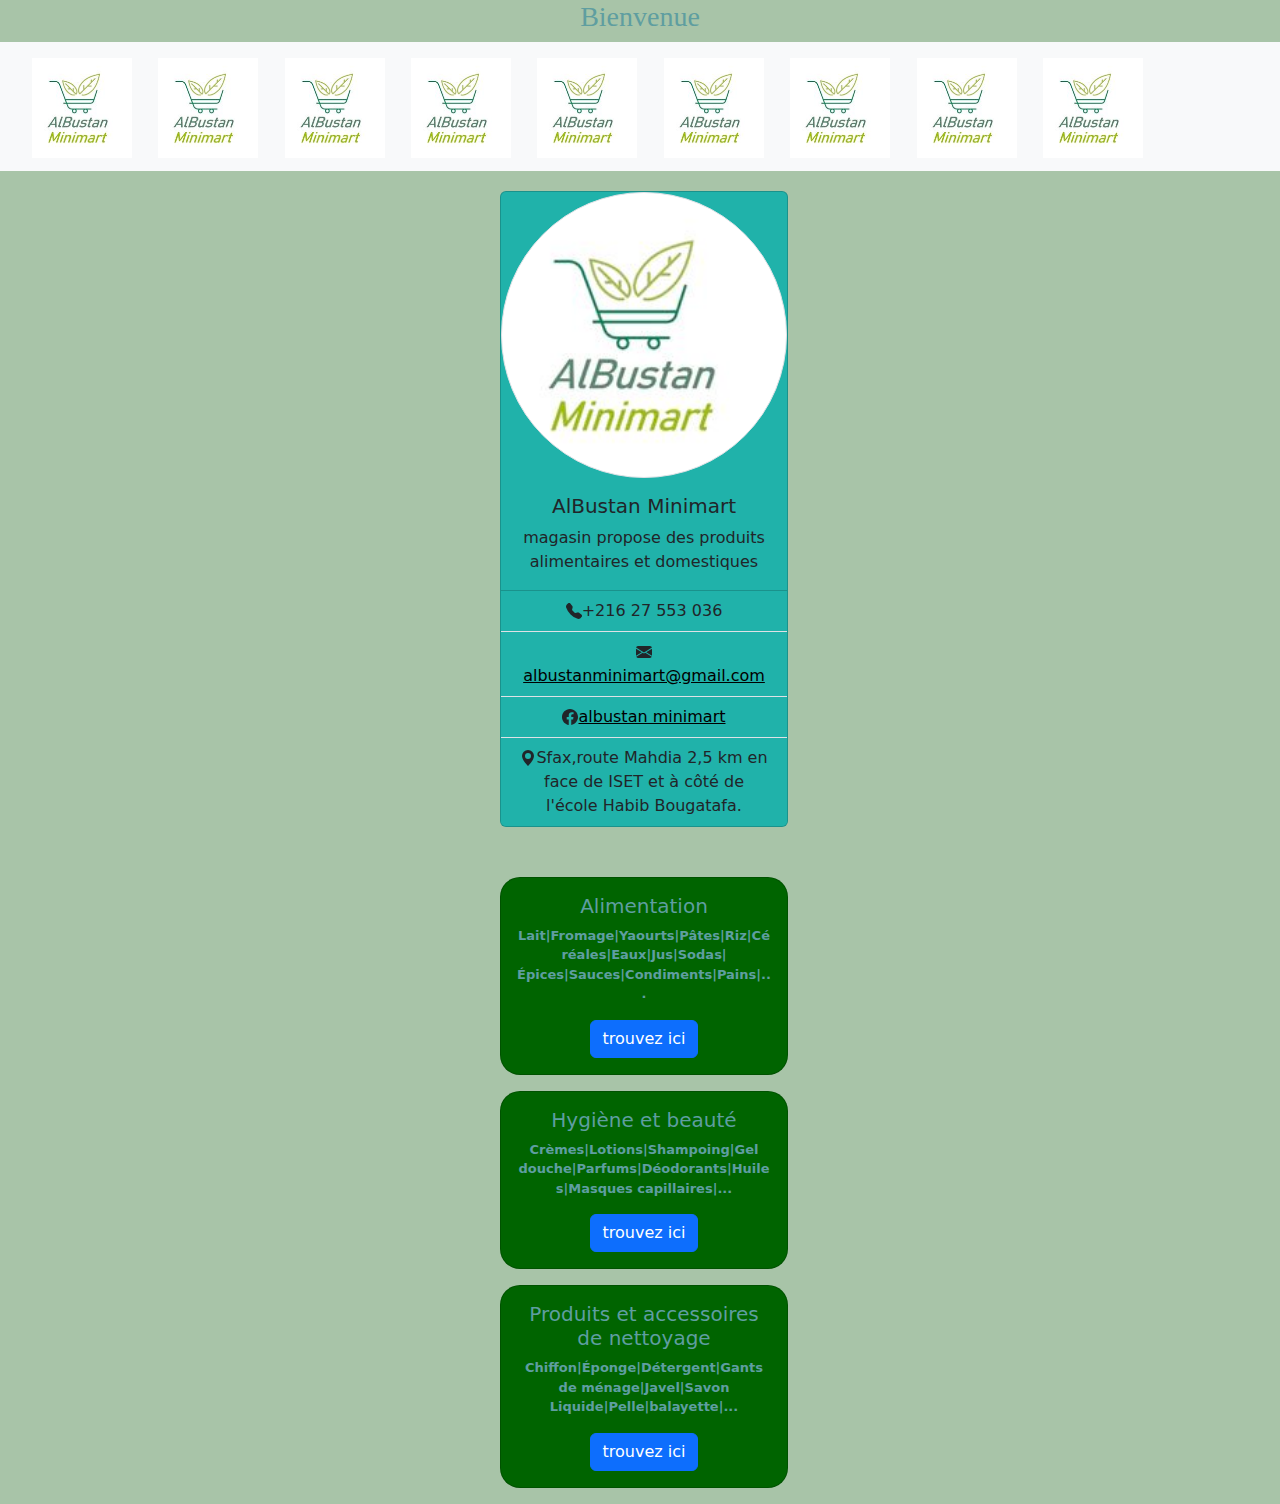
<file: index.html>
<!DOCTYPE html>
<html lang="en">
<head>
    <meta charset="UTF-8">
    <meta name="viewport" content="width=device-width, initial-scale=1.0">
    <title>Minimart El Bustan</title>
    <link rel="stylesheet" href="style.css">
    <link href="https://cdn.jsdelivr.net/npm/bootstrap@5.3.3/dist/css/bootstrap.min.css" rel="stylesheet" integrity="sha384-QWTKZyjpPEjISv5WaRU9OFeRpok6YctnYmDr5pNlyT2bRjXh0JMhjY6hW+ALEwIH" crossorigin="anonymous">

</head>
<body style="background-color:rgb(168, 196, 168);">
    <h3 id="h3">Bienvenue</h3>
    <!--nav bar pour une photo avec animation en CSS-->
    <nav  class="navbar navbar-expand-lg navbar-light bg-light scrolled">
        <div class="container-fluid">
          <!-- Logo avec image -->
          <a class="navbar-brand" href="#">
            <img src="minimart.jpg" alt="Logo" id="a" class="d-inline-block align-text-top">
            <img src="minimart.jpg" alt="Logo" id="a" class="d-inline-block align-text-top">
            <img src="minimart.jpg" alt="Logo" id="a" class="d-inline-block align-text-top">
            <img src="minimart.jpg" alt="Logo" id="a" class="d-inline-block align-text-top">
            <img src="minimart.jpg" alt="Logo" id="a" class="d-inline-block align-text-top">
            <img src="minimart.jpg" alt="Logo" id="a" class="d-inline-block align-text-top">
            <img src="minimart.jpg" alt="Logo" id="a" class="d-inline-block align-text-top">
            <img src="minimart.jpg" alt="Logo" id="a" class="d-inline-block align-text-top">
            <img src="minimart.jpg" alt="Logo" id="a" class="d-inline-block align-text-top">
          </a>
          
          <!-- Bouton hamburger pour les petits écrans -->
          <button class="navbar-toggler" type="button" data-bs-toggle="collapse" data-bs-target="#navbarNav" aria-controls="navbarNav" aria-expanded="false" aria-label="Toggle navigation">
            <span class="navbar-toggler-icon"></span>
          </button>
        </div>
      </nav>



      <!--card-->
      <div id="div" class="card" style="width: 18rem; text-align: center;background-color: lightseagreen; margin-top: 20px;">
        <img src="minimart.jpg" class="card-img-top rounded-circle img-thumbnail" alt="magasinsfax">
        <div class="card-body">
          <h5 class="card-title">AlBustan Minimart</h5>
          <p class="card-text">magasin propose des produits alimentaires et domestiques</p>
        </div>
        <!--les elements de card-->
        <ul class="list-group list-group-flush">

          <li class="list-group-item" style="background-color: lightseagreen;"><svg xmlns="http://www.w3.org/2000/svg" width="16" height="16" fill="currentColor" class="bi bi-telephone-fill" viewBox="0 0 16 16">
            <path fill-rule="evenodd" d="M1.885.511a1.745 1.745 0 0 1 2.61.163L6.29 2.98c.329.423.445.974.315 1.494l-.547 2.19a.68.68 0 0 0 .178.643l2.457 2.457a.68.68 0 0 0 .644.178l2.189-.547a1.75 1.75 0 0 1 1.494.315l2.306 1.794c.829.645.905 1.87.163 2.611l-1.034 1.034c-.74.74-1.846 1.065-2.877.702a18.6 18.6 0 0 1-7.01-4.42 18.6 18.6 0 0 1-4.42-7.009c-.362-1.03-.037-2.137.703-2.877z"/>
          </svg>+216 27 553 036</li>

          <li class="list-group-item" style="background-color: lightseagreen;"><svg xmlns="http://www.w3.org/2000/svg" width="16" height="16" fill="currentColor" class="bi bi-envelope-fill" viewBox="0 0 16 16">
            <path d="M.05 3.555A2 2 0 0 1 2 2h12a2 2 0 0 1 1.95 1.555L8 8.414zM0 4.697v7.104l5.803-3.558zM6.761 8.83l-6.57 4.027A2 2 0 0 0 2 14h12a2 2 0 0 0 1.808-1.144l-6.57-4.027L8 9.586zm3.436-.586L16 11.801V4.697z"/>
          </svg><a href="mailto:albustanminimart@gmail.com" style="color: black;">albustanminimart@gmail.com</a></li>
          
          <li class="list-group-item" style="background-color: lightseagreen;"><svg xmlns="http://www.w3.org/2000/svg" width="16" height="16" fill="currentColor" class="bi bi-facebook" viewBox="0 0 16 16">
            <path d="M16 8.049c0-4.446-3.582-8.05-8-8.05C3.58 0-.002 3.603-.002 8.05c0 4.017 2.926 7.347 6.75 7.951v-5.625h-2.03V8.05H6.75V6.275c0-2.017 1.195-3.131 3.022-3.131.876 0 1.791.157 1.791.157v1.98h-1.009c-.993 0-1.303.621-1.303 1.258v1.51h2.218l-.354 2.326H9.25V16c3.824-.604 6.75-3.934 6.75-7.951"/>
          </svg><a href="https://www.facebook.com/Albustanminimart?mibextid=ZbWKwL"  style="color: black;">albustan minimart</a></li>
          
          <li class="list-group-item" style="background-color: lightseagreen;"><svg xmlns="http://www.w3.org/2000/svg" width="16" height="16" fill="currentColor" class="bi bi-geo-alt-fill" viewBox="0 0 16 16">
            <path d="M8 16s6-5.686 6-10A6 6 0 0 0 2 6c0 4.314 6 10 6 10m0-7a3 3 0 1 1 0-6 3 3 0 0 1 0 6"/>
          </svg>Sfax,route Mahdia 2,5 km en face de ISET et à côté de l'école Habib Bougatafa.</li>
        
        </ul>
      </div>



      <!--shop1-->
      <div id="divshop">
      <div class="card text-center mb-3" style="width: 18rem;border-radius: 20px;color: cadetblue;background-color: darkgreen;">
        <div class="card-body">
          <h5 class="card-title">Alimentation</h5>
          <p class="card-text"style="font-size: small;font-weight: bold;">Lait|Fromage|Yaourts|Pâtes|Riz|Céréales|Eaux|Jus|Sodas|Épices|Sauces|Condiments|Pains|...</p>
          <a href="alim.html" class="btn btn-primary">trouvez ici</a>
        </div>
      </div>
      <!--shop2-->
      <div class="card text-center mb-3" style="width: 18rem;border-radius: 20px;color: cadetblue;background-color: darkgreen;">
        <div class="card-body">
          <h5 class="card-title">Hygiène et beauté</h5>
          <p class="card-text" style="font-size: small;font-weight: bold;">Crèmes|Lotions|Shampoing|Gel douche|Parfums|Déodorants|Huiles|Masques capillaires|... </p>
          <a href="bauttt.html" class="btn btn-primary">trouvez ici</a>
        </div>
      </div>
      <!--shop3-->
      <div class="card text-center mb-3" style="width: 18rem;border-radius: 20px;color: cadetblue;background-color: darkgreen;">
        <div class="card-body">
          <h5 class="card-title">Produits et accessoires de nettoyage</h5>
          <p class="card-text" style="font-size: small;font-weight: bold;">Chiffon|Éponge|Détergent|Gants de ménage|Javel|Savon Liquide|Pelle|balayette|...</p>
          <a href="netyg.html" class="btn btn-primary">trouvez ici</a>
        </div>
      </div>
    </div>


    <script src="https://cdn.jsdelivr.net/npm/bootstrap@5.3.3/dist/js/bootstrap.bundle.min.js" integrity="sha384-YvpcrYf0tY3lHB60NNkmXc5s9fDVZLESaAA55NDzOxhy9GkcIdslK1eN7N6jIeHz" crossorigin="anonymous"></script>
    <script src="https://cdn.jsdelivr.net/npm/@popperjs/core@2.11.8/dist/umd/popper.min.js" integrity="sha384-I7E8VVD/ismYTF4hNIPjVp/Zjvgyol6VFvRkX/vR+Vc4jQkC+hVqc2pM8ODewa9r" crossorigin="anonymous"></script>
    <script src="https://cdn.jsdelivr.net/npm/bootstrap@5.3.3/dist/js/bootstrap.min.js" integrity="sha384-0pUGZvbkm6XF6gxjEnlmuGrJXVbNuzT9qBBavbLwCsOGabYfZo0T0to5eqruptLy" crossorigin="anonymous"></script>
    
</body>
</html>
</file>
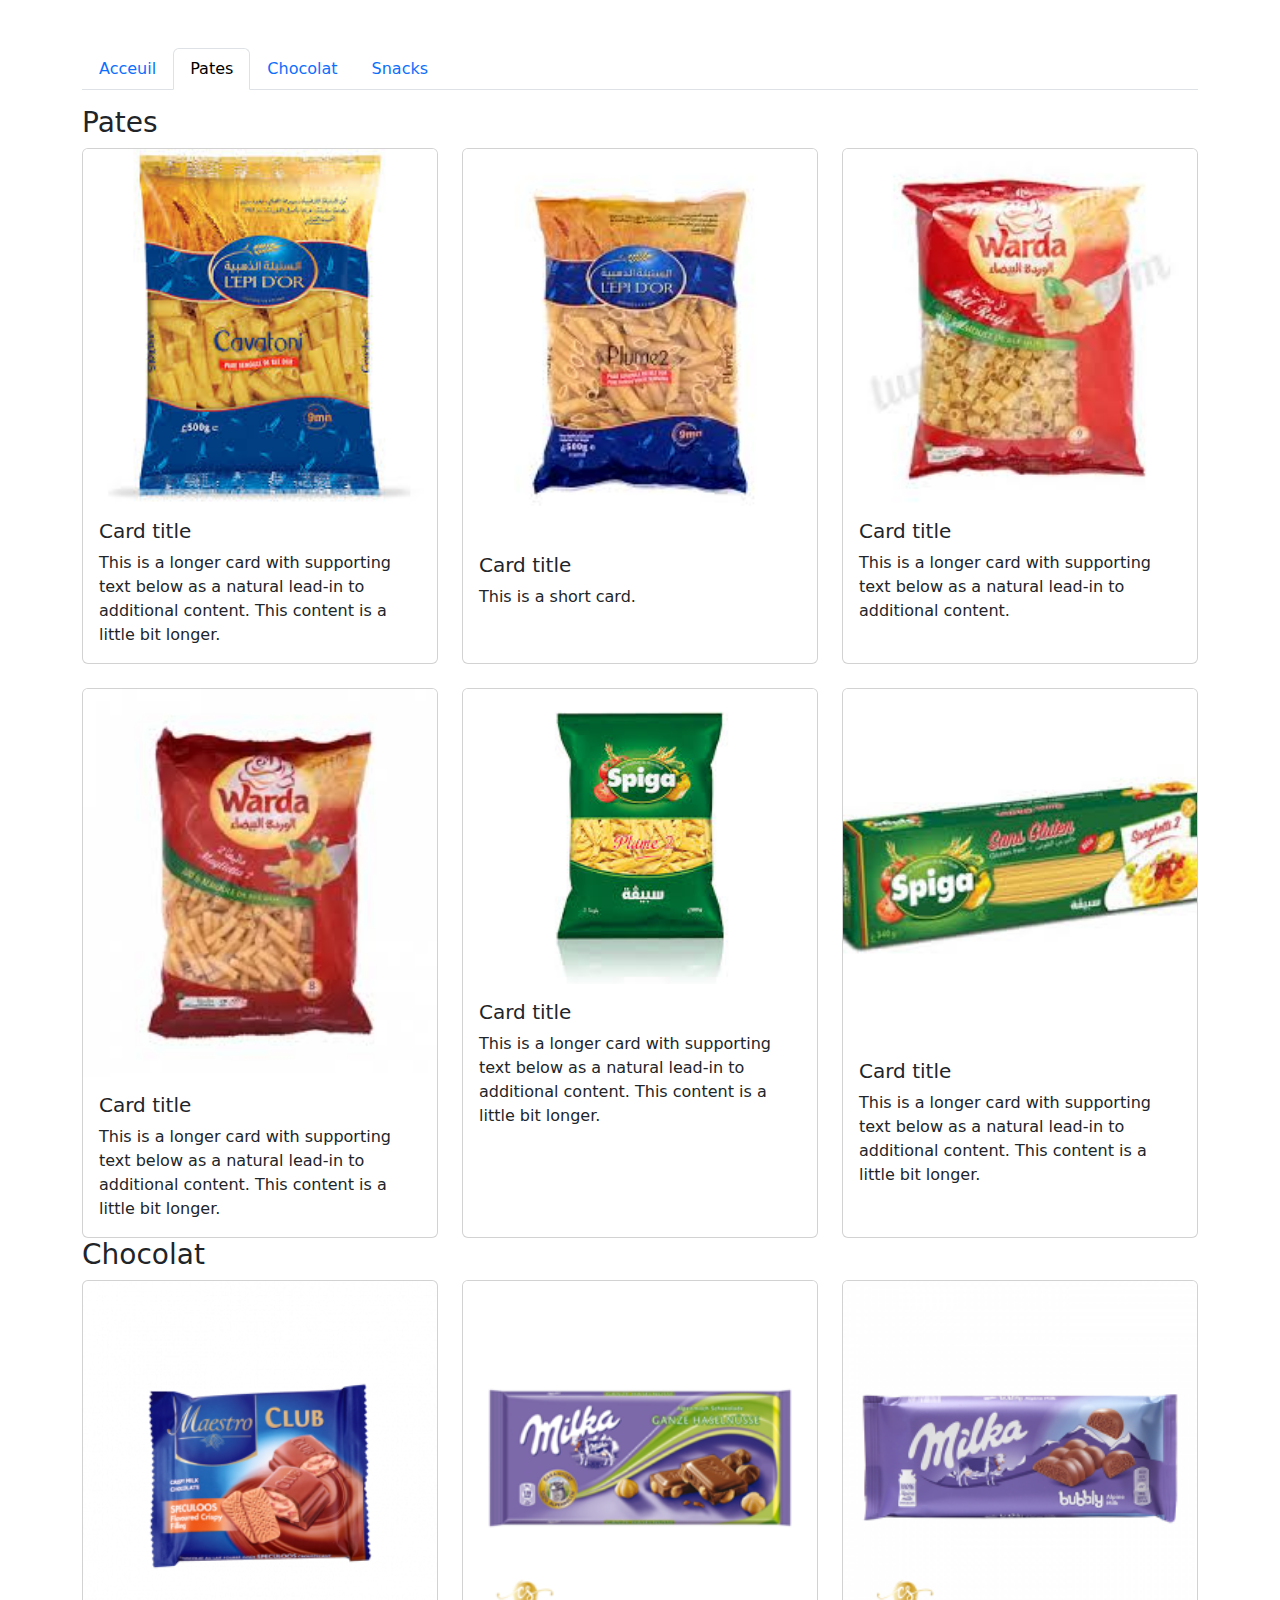
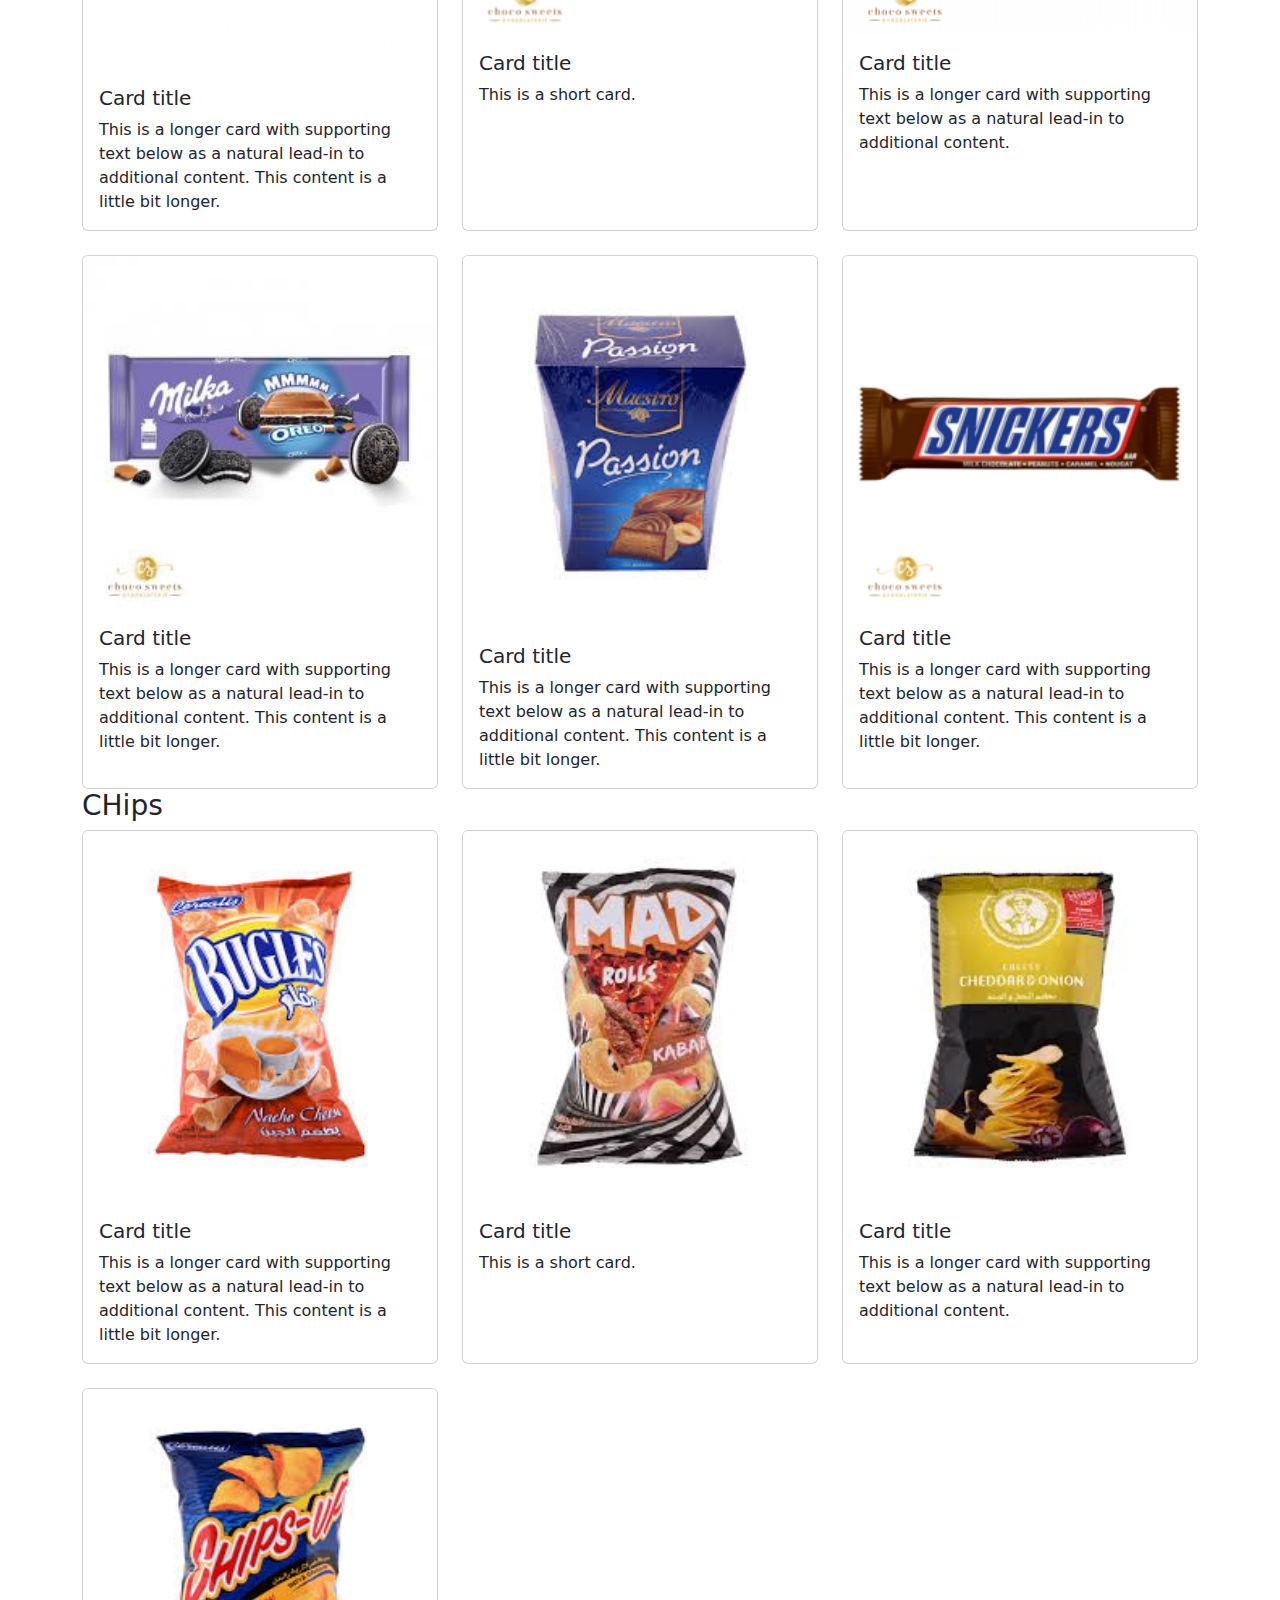
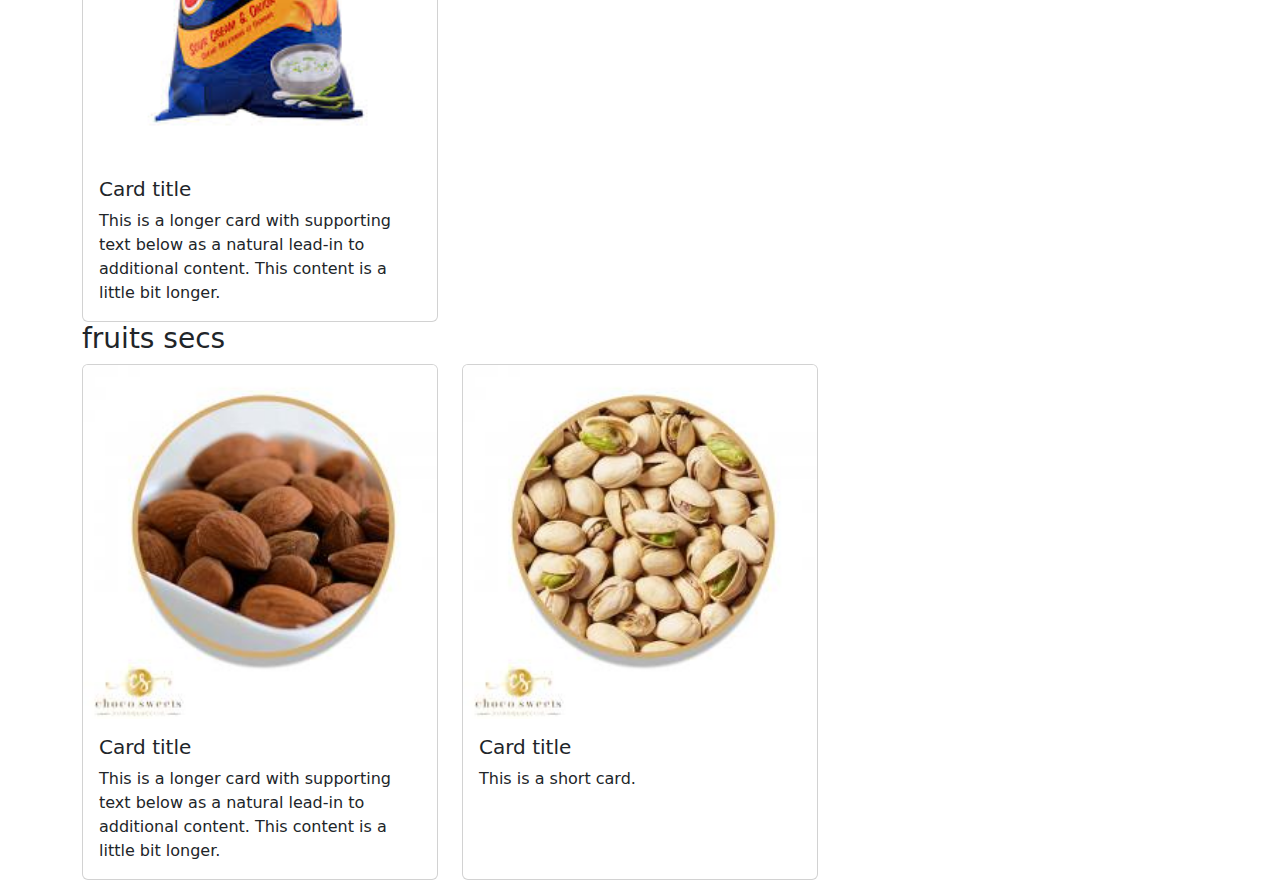
<file: alim.html>
<!DOCTYPE html>
<html lang="en">
<head>
    <meta charset="UTF-8">
    <meta name="viewport" content="width=device-width, initial-scale=1.0">
    <title>Document</title>
    <link rel="stylesheet" href="style.css">
    <link href="https://cdn.jsdelivr.net/npm/bootstrap@5.3.3/dist/css/bootstrap.min.css" rel="stylesheet" integrity="sha384-QWTKZyjpPEjISv5WaRU9OFeRpok6YctnYmDr5pNlyT2bRjXh0JMhjY6hW+ALEwIH" crossorigin="anonymous">
</head>
<body>
    <!-- Barre de navigation avec les onglets (Tabs) -->
    <div class="container mt-5">
        <ul class="nav nav-tabs" id="myTab" role="tablist">
            <li class="nav-item">
                <a class="nav-link" aria-current="page" href="index.html">Acceuil</a>
              </li>
            <li class="nav-item" role="presentation">
                <a class="nav-link active" id="pates-tab" data-bs-toggle="tab" href="#pates" role="tab" aria-controls="pates" aria-selected="true">Pates</a>
            </li>
            <li class="nav-item" role="presentation">
                <a class="nav-link" id="chocolat-tab" data-bs-toggle="tab" href="#chocolat" role="tab" aria-controls="chocolat" aria-selected="false">Chocolat</a>
            </li>
            <li class="nav-item" role="presentation">
                <a class="nav-link" id="snacks-tab" data-bs-toggle="tab" href="#snacks" role="tab" aria-controls="snacks" aria-selected="false">Snacks</a>
            </li>
        </ul>

        <!-- Contenu des onglets -->
        <div class="tab-content mt-3" id="myTabContent">



            <!-- Section pates -->
            <div class="tab-pane fade show active" id="pates" role="tabpanel" aria-labelledby="boissons-tab">
                <h3>Pates</h3>
                <div class="row row-cols-1 row-cols-md-3 g-4">
                    <div class="col">
                      <div class="card h-100">
                        <img src="epi.jpeg" class="card-img-top" alt="...">
                        <div class="card-body">
                          <h5 class="card-title">Card title</h5>
                          <p class="card-text">This is a longer card with supporting text below as a natural lead-in to additional content. This content is a little bit longer.</p>
                        </div>
                      </div>
                    </div>
                    <div class="col">
                      <div class="card h-100">
                        <img src="lepi.jpeg" class="card-img-top" alt="...">
                        <div class="card-body">
                          <h5 class="card-title">Card title</h5>
                          <p class="card-text">This is a short card.</p>
                        </div>
                      </div>
                    </div>
                    <div class="col">
                      <div class="card h-100">
                        <img src="wrd.jpeg" class="card-img-top" alt="...">
                        <div class="card-body">
                          <h5 class="card-title">Card title</h5>
                          <p class="card-text">This is a longer card with supporting text below as a natural lead-in to additional content.</p>
                        </div>
                      </div>
                    </div>
                    <div class="col">
                      <div class="card h-100">
                        <img src="wrrd.jpeg" class="card-img-top" alt="...">
                        <div class="card-body">
                          <h5 class="card-title">Card title</h5>
                          <p class="card-text">This is a longer card with supporting text below as a natural lead-in to additional content. This content is a little bit longer.</p>
                        </div>
                      </div>
                    </div>
                
                  <div class="col">
                    <div class="card h-100">
                      <img src="spiga.jpeg" class="card-img-top" alt="...">
                      <div class="card-body">
                        <h5 class="card-title">Card title</h5>
                        <p class="card-text">This is a longer card with supporting text below as a natural lead-in to additional content. This content is a little bit longer.</p>
                      </div>
                    </div>
                  </div>
                
                <div class="col">
                    <div class="card h-100">
                      <img src="spigaa.jpeg" class="card-img-top" alt="...">
                      <div class="card-body">
                        <h5 class="card-title">Card title</h5>
                        <p class="card-text">This is a longer card with supporting text below as a natural lead-in to additional content. This content is a little bit longer.</p>
                      </div>
                    </div>
                  </div>
                </div>
            </div>
        


            <!-- Section chocolat -->
            <div class="tab-pane fade show active" id="chocolat" role="tabpanel" aria-labelledby="chocolat-tab">
                <h3>Chocolat</h3>
                <div class="row row-cols-1 row-cols-md-3 g-4">
                    <div class="col">
                      <div class="card h-100">
                        <img src="cho/club.jpg" class="card-img-top" alt="...">
                        <div class="card-body">
                          <h5 class="card-title">Card title</h5>
                          <p class="card-text">This is a longer card with supporting text below as a natural lead-in to additional content. This content is a little bit longer.</p>
                        </div>
                      </div>
                    </div>
                    <div class="col">
                      <div class="card h-100">
                        <img src="cho/milka1.png" class="card-img-top" alt="...">
                        <div class="card-body">
                          <h5 class="card-title">Card title</h5>
                          <p class="card-text">This is a short card.</p>
                        </div>
                      </div>
                    </div>
                    <div class="col">
                      <div class="card h-100">
                        <img src="cho/milka2.png" class="card-img-top" alt="...">
                        <div class="card-body">
                          <h5 class="card-title">Card title</h5>
                          <p class="card-text">This is a longer card with supporting text below as a natural lead-in to additional content.</p>
                        </div>
                      </div>
                    </div>
                    <div class="col">
                      <div class="card h-100">
                        <img src="cho/milka3.jpg" class="card-img-top" alt="...">
                        <div class="card-body">
                          <h5 class="card-title">Card title</h5>
                          <p class="card-text">This is a longer card with supporting text below as a natural lead-in to additional content. This content is a little bit longer.</p>
                        </div>
                      </div>
                    </div>
                
                  <div class="col">
                    <div class="card h-100">
                      <img src="cho/passion.jpeg" class="card-img-top" alt="...">
                      <div class="card-body">
                        <h5 class="card-title">Card title</h5>
                        <p class="card-text">This is a longer card with supporting text below as a natural lead-in to additional content. This content is a little bit longer.</p>
                      </div>
                    </div>
                  </div>
                
                <div class="col">
                    <div class="card h-100">
                      <img src="cho/snickers.png" class="card-img-top" alt="...">
                      <div class="card-body">
                        <h5 class="card-title">Card title</h5>
                        <p class="card-text">This is a longer card with supporting text below as a natural lead-in to additional content. This content is a little bit longer.</p>
                      </div>
                    </div>
                  </div>
                </div>
            </div>
        </div>
            

            <!-- Section snacks -->
            <div class="tab-pane fade show active" id="snacks" role="tabpanel" aria-labelledby="snacks-tab">
                <h3>CHips</h3>
                <div class="row row-cols-1 row-cols-md-3 g-4">
                    <div class="col">
                      <div class="card h-100">
                        <img src="chips/chips1.jpeg" class="card-img-top" alt="...">
                        <div class="card-body">
                          <h5 class="card-title">Card title</h5>
                          <p class="card-text">This is a longer card with supporting text below as a natural lead-in to additional content. This content is a little bit longer.</p>
                        </div>
                      </div>
                    </div>
                    <div class="col">
                      <div class="card h-100">
                        <img src="chips/chips2.jpeg" class="card-img-top" alt="...">
                        <div class="card-body">
                          <h5 class="card-title">Card title</h5>
                          <p class="card-text">This is a short card.</p>
                        </div>
                      </div>
                    </div>
                    <div class="col">
                      <div class="card h-100">
                        <img src="chips/chips3.jpeg" class="card-img-top" alt="...">
                        <div class="card-body">
                          <h5 class="card-title">Card title</h5>
                          <p class="card-text">This is a longer card with supporting text below as a natural lead-in to additional content.</p>
                        </div>
                      </div>
                    </div>
                    <div class="col">
                      <div class="card h-100">
                        <img src="chips/chipsss.jpeg" class="card-img-top" alt="...">
                        <div class="card-body">
                          <h5 class="card-title">Card title</h5>
                          <p class="card-text">This is a longer card with supporting text below as a natural lead-in to additional content. This content is a little bit longer.</p>
                        </div>
                      </div>
                    </div>
            </div>
            <h3>fruits secs</h3>
                <div class="row row-cols-1 row-cols-md-3 g-4">
                    <div class="col">
                      <div class="card h-100">
                        <img src="chips/b.jpg" class="card-img-top" alt="...">
                        <div class="card-body">
                          <h5 class="card-title">Card title</h5>
                          <p class="card-text">This is a longer card with supporting text below as a natural lead-in to additional content. This content is a little bit longer.</p>
                        </div>
                      </div>
                    </div>
                    <div class="col">
                      <div class="card h-100">
                        <img src="chips/c.jpg" class="card-img-top" alt="...">
                        <div class="card-body">
                          <h5 class="card-title">Card title</h5>
                          <p class="card-text">This is a short card.</p>
                        </div>
                      </div>
                    </div>
            </div>

        </div>











    </div>
</div>
      







    
    <script src="https://cdn.jsdelivr.net/npm/bootstrap@5.3.3/dist/js/bootstrap.bundle.min.js" integrity="sha384-YvpcrYf0tY3lHB60NNkmXc5s9fDVZLESaAA55NDzOxhy9GkcIdslK1eN7N6jIeHz" crossorigin="anonymous"></script>
    <script src="https://cdn.jsdelivr.net/npm/@popperjs/core@2.11.8/dist/umd/popper.min.js" integrity="sha384-I7E8VVD/ismYTF4hNIPjVp/Zjvgyol6VFvRkX/vR+Vc4jQkC+hVqc2pM8ODewa9r" crossorigin="anonymous"></script>
    <script src="https://cdn.jsdelivr.net/npm/bootstrap@5.3.3/dist/js/bootstrap.min.js" integrity="sha384-0pUGZvbkm6XF6gxjEnlmuGrJXVbNuzT9qBBavbLwCsOGabYfZo0T0to5eqruptLy" crossorigin="anonymous"></script>
</body>
</html>
</file>
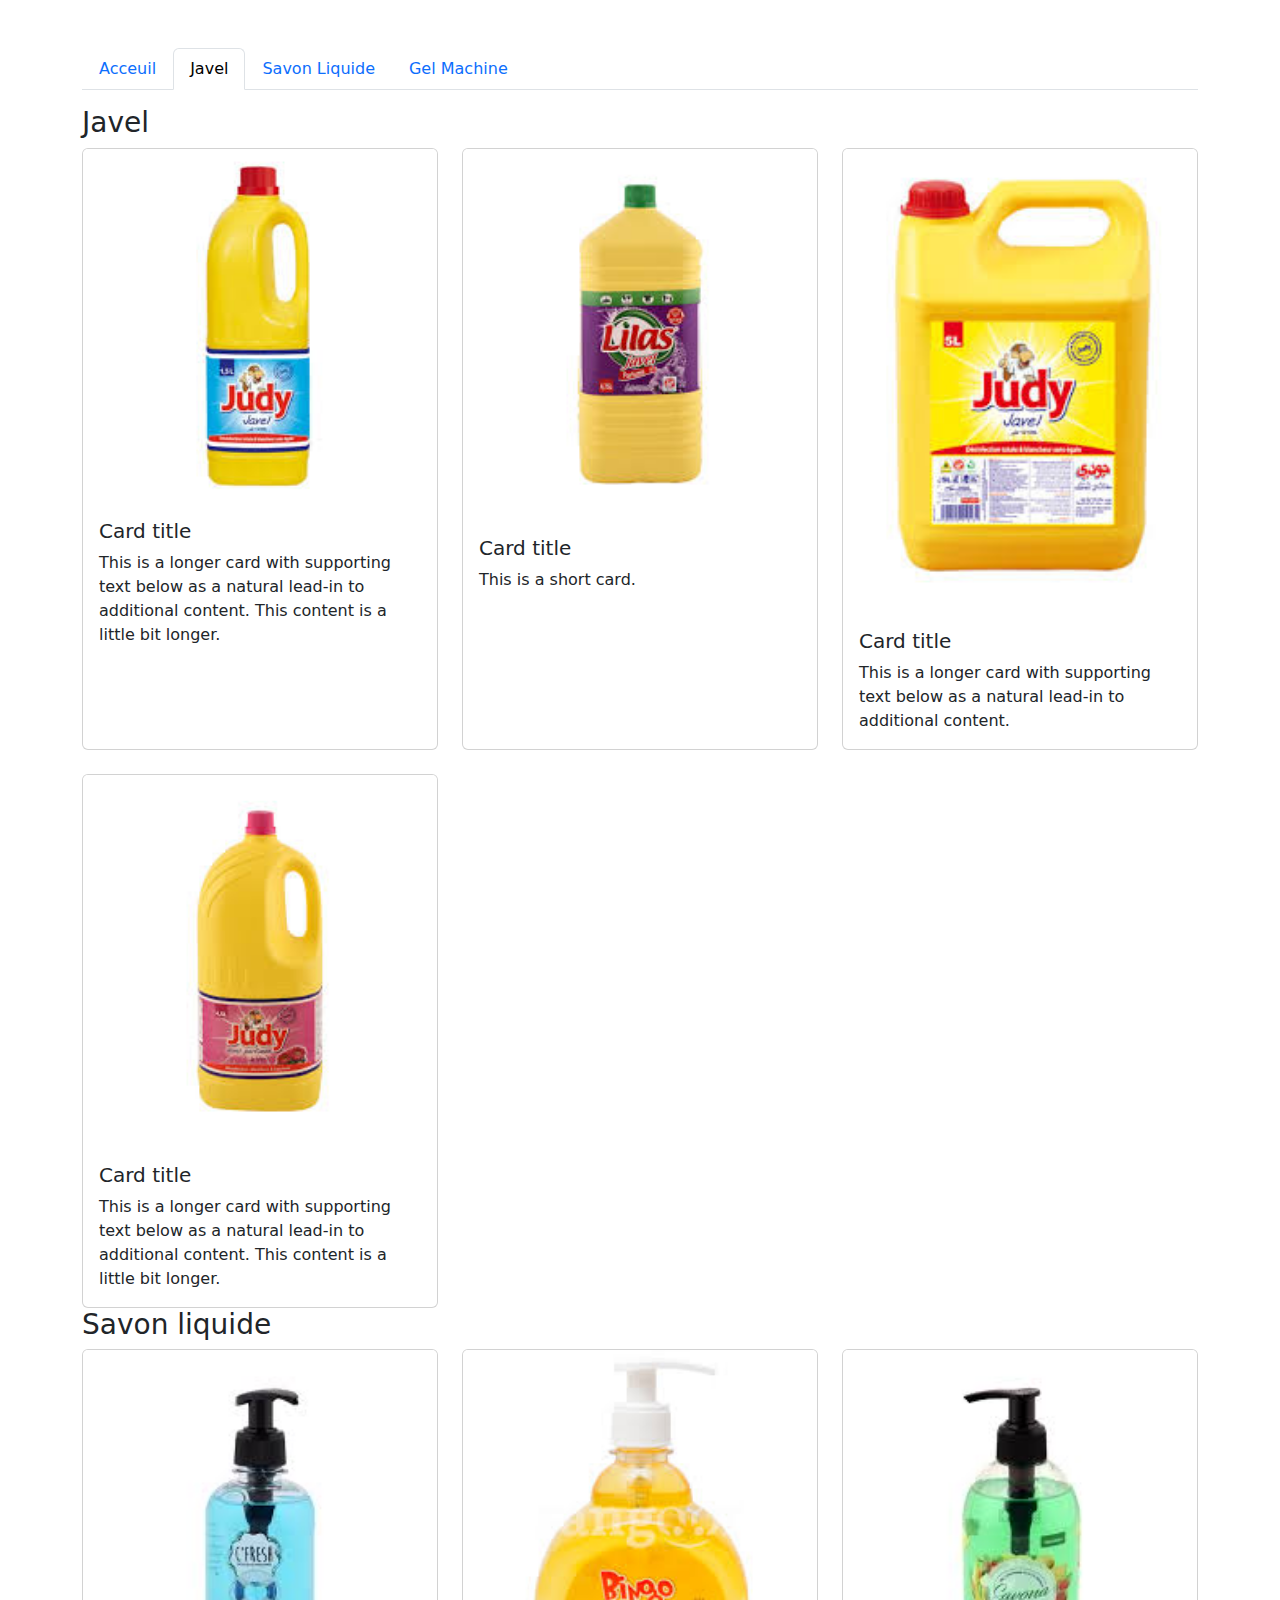
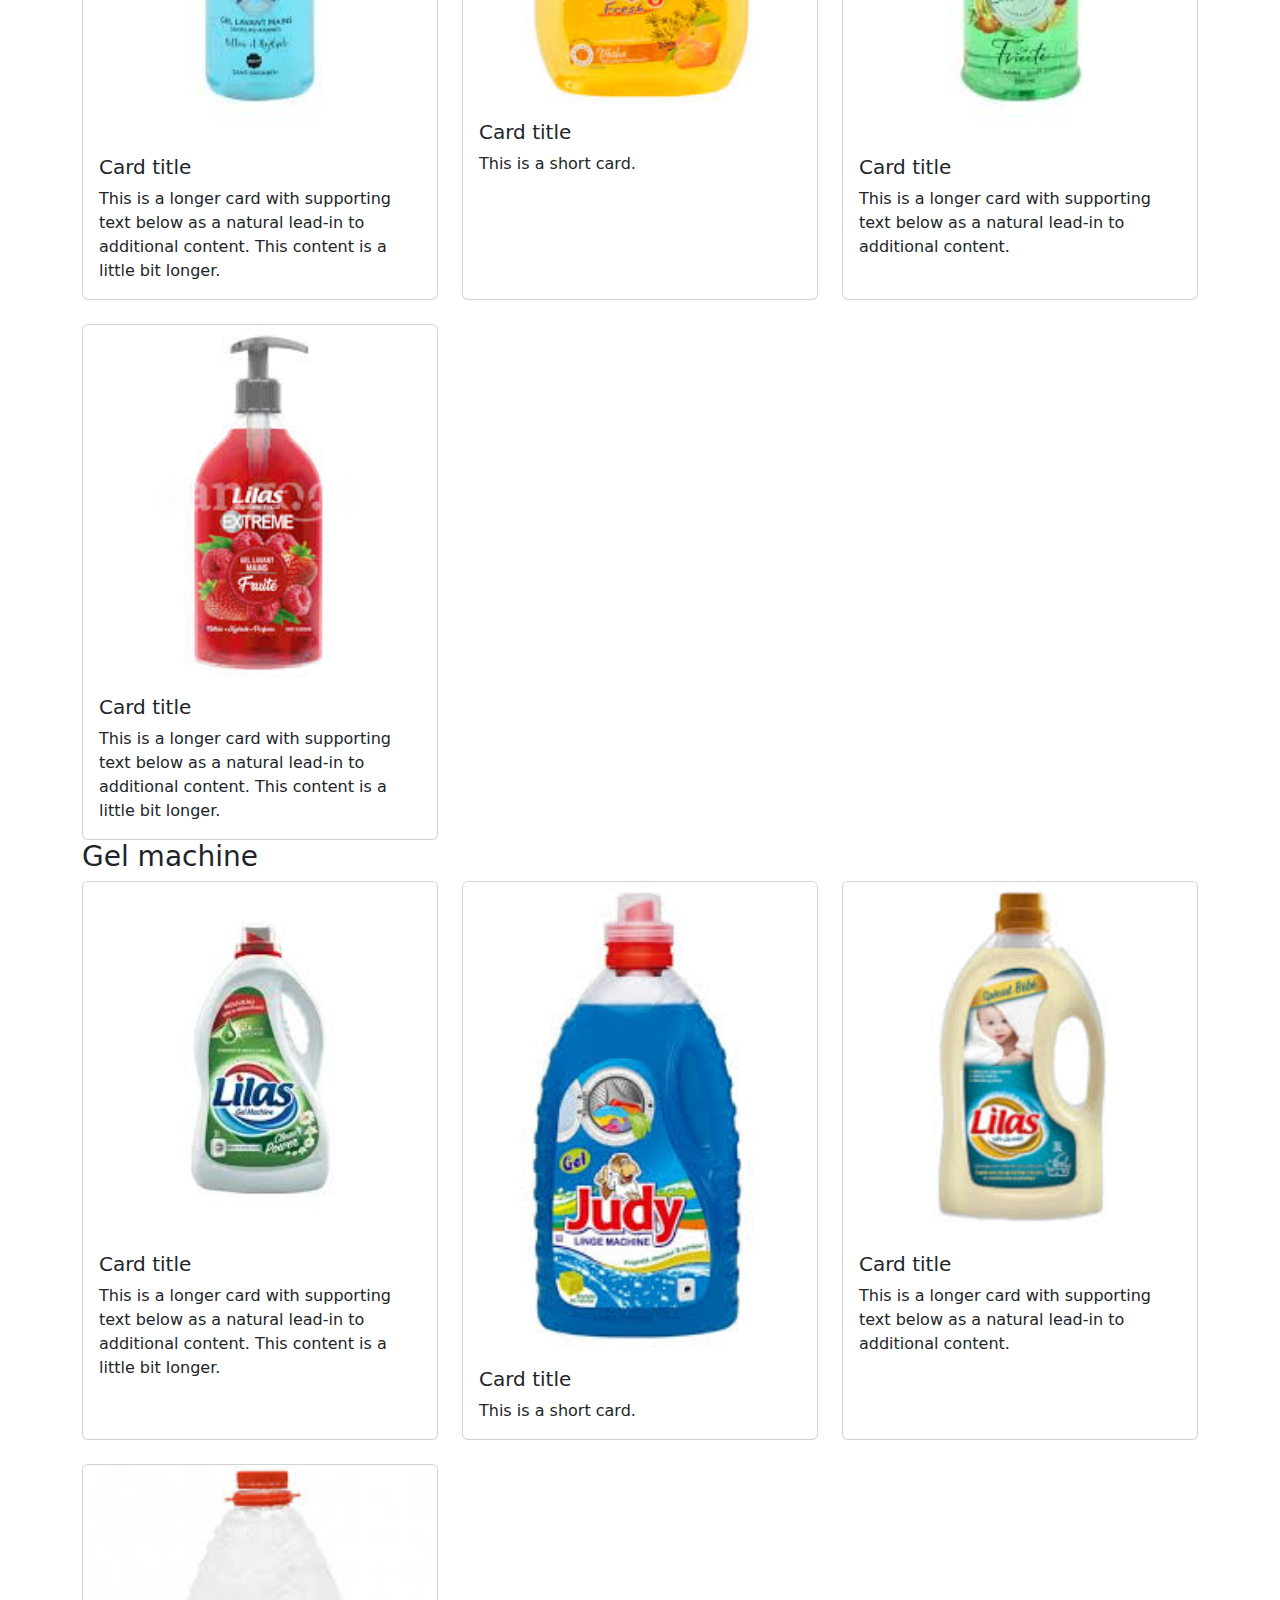
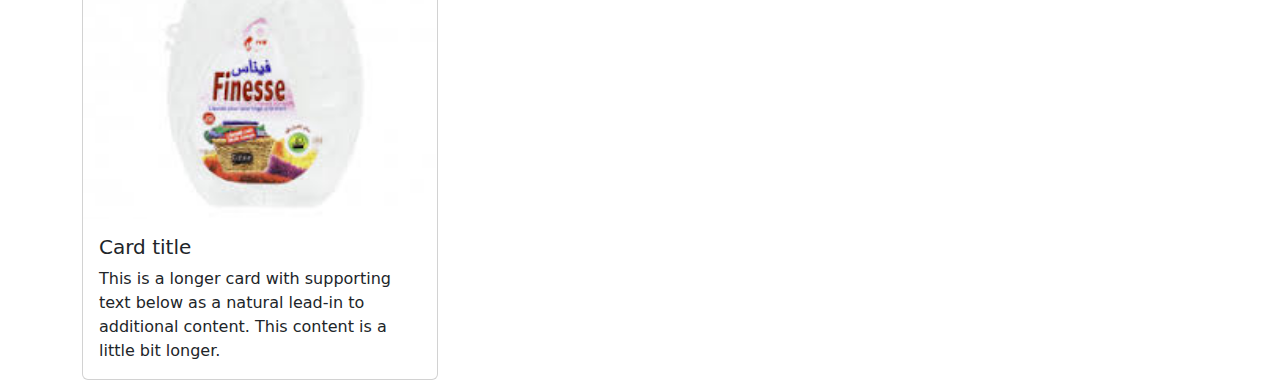
<file: netyg.html>
<!DOCTYPE html>
<html lang="en">
<head>
    <meta charset="UTF-8">
    <meta name="viewport" content="width=device-width, initial-scale=1.0">
    <title>Document</title>
    <link rel="stylesheet" href="style.css">
    <link href="https://cdn.jsdelivr.net/npm/bootstrap@5.3.3/dist/css/bootstrap.min.css" rel="stylesheet" integrity="sha384-QWTKZyjpPEjISv5WaRU9OFeRpok6YctnYmDr5pNlyT2bRjXh0JMhjY6hW+ALEwIH" crossorigin="anonymous">
</head>
<body>
<!-- Barre de navigation avec les onglets (Tabs) -->
<div class="container mt-5">
    <ul class="nav nav-tabs" id="myTab" role="tablist">
        <li class="nav-item">
            <a class="nav-link" aria-current="page" href="index.html">Acceuil</a>
          </li>
        <li class="nav-item" role="presentation">
            <a class="nav-link active" id="javel-tab" data-bs-toggle="tab" href="#javel" role="tab" aria-controls="javel" aria-selected="true">Javel</a>
        </li>
        <li class="nav-item" role="presentation">
            <a class="nav-link" id="liquide" data-bs-toggle="tab" href="#liquide" role="tab" aria-controls="liquide" aria-selected="false">Savon Liquide</a>
        </li>
        <li class="nav-item" role="presentation">
            <a class="nav-link" id="gem-tab" data-bs-toggle="tab" href="#gem" role="tab" aria-controls="gem" aria-selected="false">Gel Machine</a>
        </li>
    </ul>
<!-- Contenu des onglets -->
<div class="tab-content mt-3" id="myTabContent">



    <!-- Section Javel -->
    <div class="tab-pane fade show active" id="javel" role="tabpanel" aria-labelledby="javel-tab">
        <h3>Javel</h3>
        <div class="row row-cols-1 row-cols-md-3 g-4">
            <div class="col">
              <div class="card h-100">
                <img src="netyg/a.jpeg" class="card-img-top" alt="...">
                <div class="card-body">
                  <h5 class="card-title">Card title</h5>
                  <p class="card-text">This is a longer card with supporting text below as a natural lead-in to additional content. This content is a little bit longer.</p>
                </div>
              </div>
            </div>
            <div class="col">
              <div class="card h-100">
                <img src="netyg/b.jpeg" class="card-img-top" alt="...">
                <div class="card-body">
                  <h5 class="card-title">Card title</h5>
                  <p class="card-text">This is a short card.</p>
                </div>
              </div>
            </div>
            <div class="col">
              <div class="card h-100">
                <img src="netyg/c.jpeg" class="card-img-top" alt="...">
                <div class="card-body">
                  <h5 class="card-title">Card title</h5>
                  <p class="card-text">This is a longer card with supporting text below as a natural lead-in to additional content.</p>
                </div>
              </div>
            </div>
            <div class="col">
              <div class="card h-100">
                <img src="netyg/d.jpeg" class="card-img-top" alt="...">
                <div class="card-body">
                  <h5 class="card-title">Card title</h5>
                  <p class="card-text">This is a longer card with supporting text below as a natural lead-in to additional content. This content is a little bit longer.</p>
                </div>
              </div>
            </div>
        
          
        </div>
    </div>
    <!-- Section savon liquide -->
    <div class="tab-pane fade show active" id="liquide" role="tabpanel" aria-labelledby="liquide">
        <h3>Savon liquide</h3>
        <div class="row row-cols-1 row-cols-md-3 g-4">
            <div class="col">
              <div class="card h-100">
                <img src="netyg/aa.jpeg" class="card-img-top" alt="...">
                <div class="card-body">
                  <h5 class="card-title">Card title</h5>
                  <p class="card-text">This is a longer card with supporting text below as a natural lead-in to additional content. This content is a little bit longer.</p>
                </div>
              </div>
            </div>
            <div class="col">
              <div class="card h-100">
                <img src="netyg/bb.jpeg" class="card-img-top" alt="...">
                <div class="card-body">
                  <h5 class="card-title">Card title</h5>
                  <p class="card-text">This is a short card.</p>
                </div>
              </div>
            </div>
            <div class="col">
              <div class="card h-100">
                <img src="netyg/cc.jpeg" class="card-img-top" alt="...">
                <div class="card-body">
                  <h5 class="card-title">Card title</h5>
                  <p class="card-text">This is a longer card with supporting text below as a natural lead-in to additional content.</p>
                </div>
              </div>
            </div>
            <div class="col">
              <div class="card h-100">
                <img src="netyg/dd.jpeg" class="card-img-top" alt="...">
                <div class="card-body">
                  <h5 class="card-title">Card title</h5>
                  <p class="card-text">This is a longer card with supporting text below as a natural lead-in to additional content. This content is a little bit longer.</p>
                </div>
              </div>
            </div>
        
          
        </div>
    </div>
    <!-- Section Gel machine -->
    <div class="tab-pane fade show active" id="gem" role="tabpanel" aria-labelledby="gem">
        <h3>Gel machine</h3>
        <div class="row row-cols-1 row-cols-md-3 g-4">
            <div class="col">
              <div class="card h-100">
                <img src="netyg/aaa.jpeg" class="card-img-top" alt="...">
                <div class="card-body">
                  <h5 class="card-title">Card title</h5>
                  <p class="card-text">This is a longer card with supporting text below as a natural lead-in to additional content. This content is a little bit longer.</p>
                </div>
              </div>
            </div>
            <div class="col">
              <div class="card h-100">
                <img src="netyg/bbb.jpeg" class="card-img-top" alt="...">
                <div class="card-body">
                  <h5 class="card-title">Card title</h5>
                  <p class="card-text">This is a short card.</p>
                </div>
              </div>
            </div>
            <div class="col">
              <div class="card h-100">
                <img src="netyg/ccc.jpeg" class="card-img-top" alt="...">
                <div class="card-body">
                  <h5 class="card-title">Card title</h5>
                  <p class="card-text">This is a longer card with supporting text below as a natural lead-in to additional content.</p>
                </div>
              </div>
            </div>
            <div class="col">
              <div class="card h-100">
                <img src="netyg/ddd.jpeg" class="card-img-top" alt="...">
                <div class="card-body">
                  <h5 class="card-title">Card title</h5>
                  <p class="card-text">This is a longer card with supporting text below as a natural lead-in to additional content. This content is a little bit longer.</p>
                </div>
              </div>
            </div>
        
          
        </div>
    </div>







</div>
</div>

  

    
    <script src="https://cdn.jsdelivr.net/npm/bootstrap@5.3.3/dist/js/bootstrap.bundle.min.js" integrity="sha384-YvpcrYf0tY3lHB60NNkmXc5s9fDVZLESaAA55NDzOxhy9GkcIdslK1eN7N6jIeHz" crossorigin="anonymous"></script>
    <script src="https://cdn.jsdelivr.net/npm/@popperjs/core@2.11.8/dist/umd/popper.min.js" integrity="sha384-I7E8VVD/ismYTF4hNIPjVp/Zjvgyol6VFvRkX/vR+Vc4jQkC+hVqc2pM8ODewa9r" crossorigin="anonymous"></script>
    <script src="https://cdn.jsdelivr.net/npm/bootstrap@5.3.3/dist/js/bootstrap.min.js" integrity="sha384-0pUGZvbkm6XF6gxjEnlmuGrJXVbNuzT9qBBavbLwCsOGabYfZo0T0to5eqruptLy" crossorigin="anonymous"></script>
</body>
</html>
</file>
<file: style.css>
nav {
    position: relative;
  }
#a {
    width: 100px;
    margin-left: 20px;
    position: relative;
    animation: slidein 10s linear 1s infinite running ;
}
@keyframes slidein
{
    from 
    {
        left:0px; 
    }
    to 
    {
        left: 400px;
    }
        
}  
#div{
    margin-left: 500px;
}
#h3{
    font-family: Georgia, 'Times New Roman', Times, serif;
    color: cadetblue;
    text-align: center;
}
#divshop{
    margin-left: 500px;
    margin-top: 50px;
}
</file>
